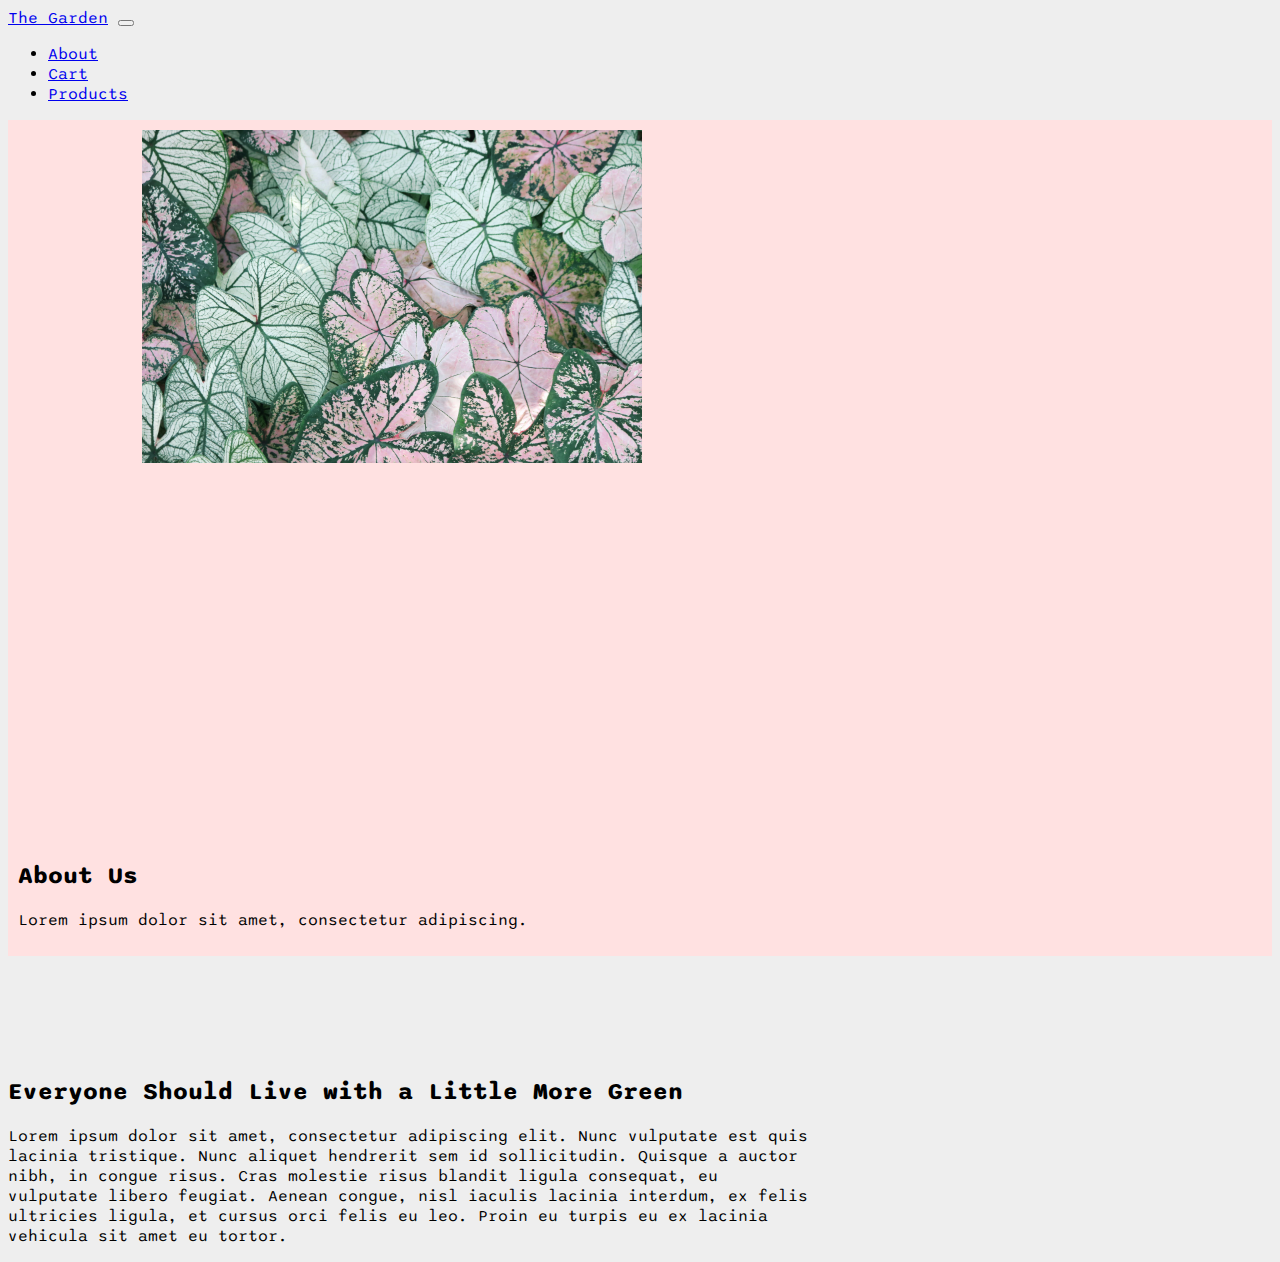
<file: about.html>
<!DOCTYPE html>
<html lang="en">
  <head>
    <meta charset="utf-8" />
    <meta name="viewport" content="width=device-width, initial-scale=1" />
    <title>The Garden</title>
    <link
      href="https://cdn.jsdelivr.net/npm/bootstrap@5.2.2/dist/css/bootstrap.min.css"
      rel="stylesheet"
      integrity="sha384-Zenh87qX5JnK2Jl0vWa8Ck2rdkQ2Bzep5IDxbcnCeuOxjzrPF/et3URy9Bv1WTRi"
      crossorigin="anonymous"
    />
    <link href="/css/style.css" rel="stylesheet" />
    <link
      rel="stylesheet"
      href="https://cdnjs.cloudflare.com/ajax/libs/font-awesome/6.2.0/css/all.min.css"
      integrity="sha512-xh6O/CkQoPOWDdYTDqeRdPCVd1SpvCA9XXcUnZS2FmJNp1coAFzvtCN9BmamE+4aHK8yyUHUSCcJHgXloTyT2A=="
      crossorigin="anonymous"
      referrerpolicy="no-referrer"
    />
    <link rel="preconnect" href="https://fonts.googleapis.com">
    <link rel="preconnect" href="https://fonts.gstatic.com" crossorigin>
    <link href="https://fonts.googleapis.com/css2?family=Sono&display=swap" rel="stylesheet">
  </head>
  <div>
    <nav class="navbar navbar-expand-lg navbar-light bg-light">
      <div class="container-fluid">
        <a class="navbar-brand" href="/index.html">The Garden</a>
        <button
          class="navbar-toggler"
          type="button"
          data-bs-toggle="collapse"
          data-bs-target="#navbarNav"
          aria-controls="navbarNav"
          aria-expanded="false"
          aria-label="Toggle navigation"
        >
          <span class="navbar-toggler-icon"></span>
        </button>
        <div class="collapse navbar-collapse" id="navbarNav">
          <ul class="navbar-nav">
           
            <li class="nav-item">
              <a class="nav-link" href="/about.html">About</a>
            </li>
            <li class="nav-item">
              <a class="nav-link" href="/cart.html">Cart</a>
            </li>
           
            <li class="nav-item">
              <a class="nav-link" href="/products.html">Products</a>
            </li>
          </ul>
        </div>
      </div>
    </nav>
</div>

<div class="container">
   <div class="row" id="row">
    <div class="col-6">
        <img src="about.jpg" alt="image of house plants" class="house-plants-img d-flex">
    </div>

    <div class="col-6">

        <h2 class="about-text">About Us</h2>
        <p>Lorem ipsum dolor sit amet, consectetur adipiscing.</p>
    </div>
   </div>
</div> 
<h2 class="text-center" id="everyone">Everyone Should Live with a Little More Green</h2>

<div class="d-flex justify-content-center">
<div class="everyone-text text-center">
<p >Lorem ipsum dolor sit amet, consectetur adipiscing elit. Nunc vulputate est quis lacinia tristique. Nunc aliquet hendrerit sem id sollicitudin. Quisque a auctor nibh, in congue risus. Cras molestie risus blandit ligula consequat, eu vulputate libero feugiat. Aenean congue, nisl iaculis lacinia interdum, ex felis ultricies ligula, et cursus orci felis eu leo. Proin eu turpis eu ex lacinia vehicula sit amet eu tortor.</p> 
</div>   
</div>


    <script
      src="https://cdn.jsdelivr.net/npm/bootstrap@5.2.2/dist/js/bootstrap.bundle.min.js"
      integrity="sha384-OERcA2EqjJCMA+/3y+gxIOqMEjwtxJY7qPCqsdltbNJuaOe923+mo//f6V8Qbsw3"
      crossorigin="anonymous"
    ></script>
  </body>
</html>
</file>
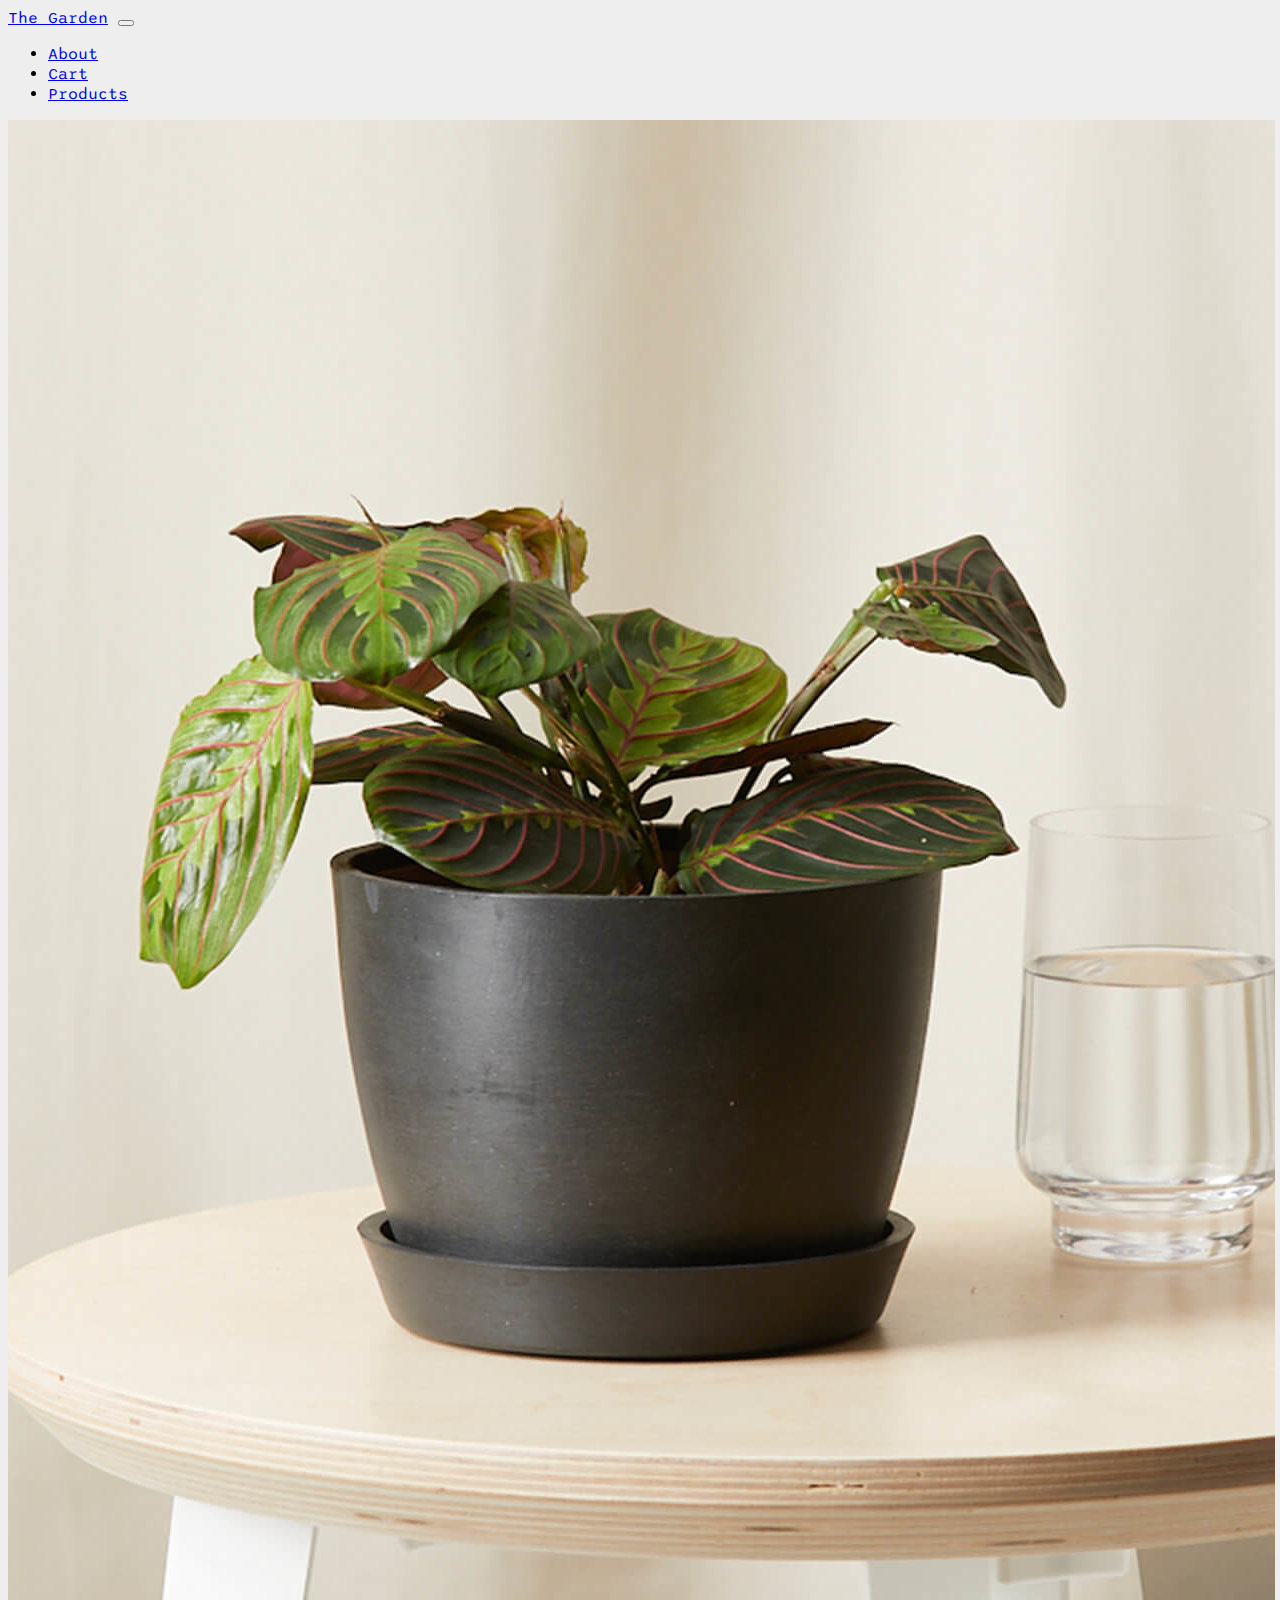
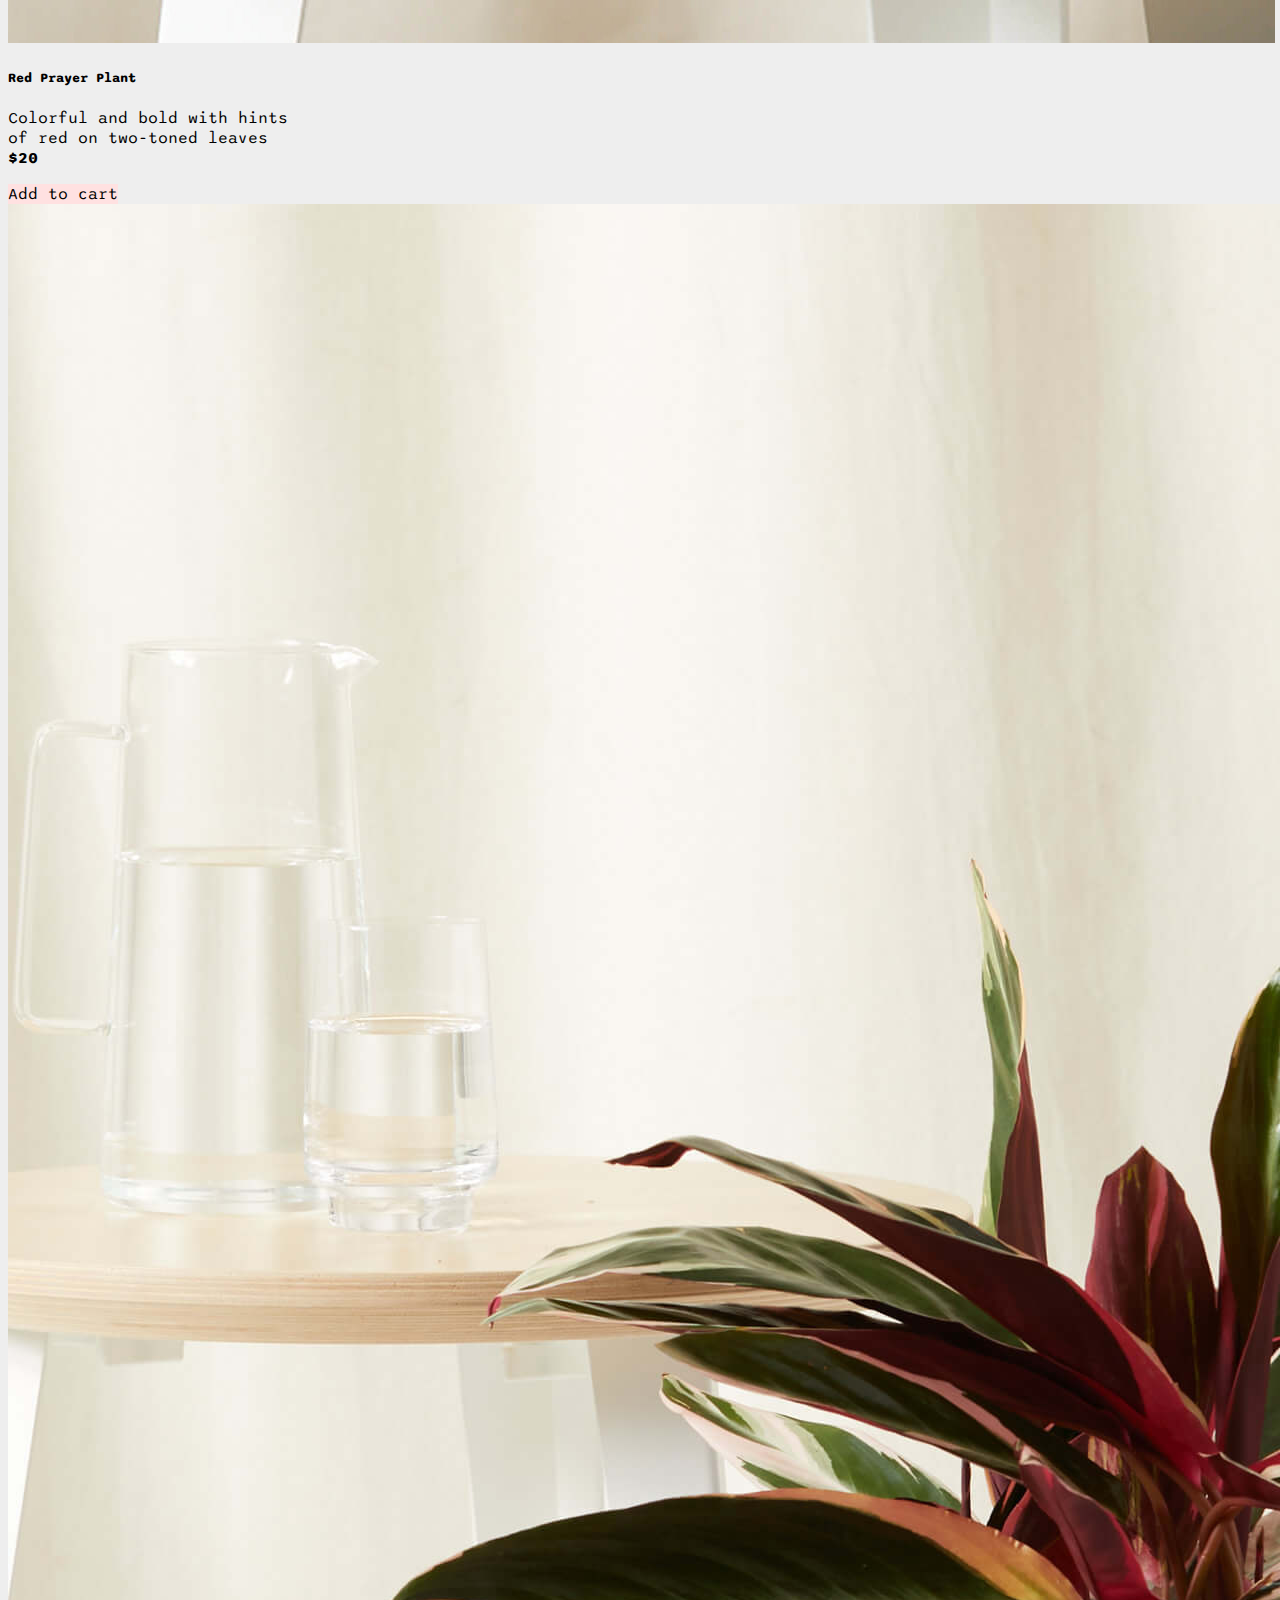
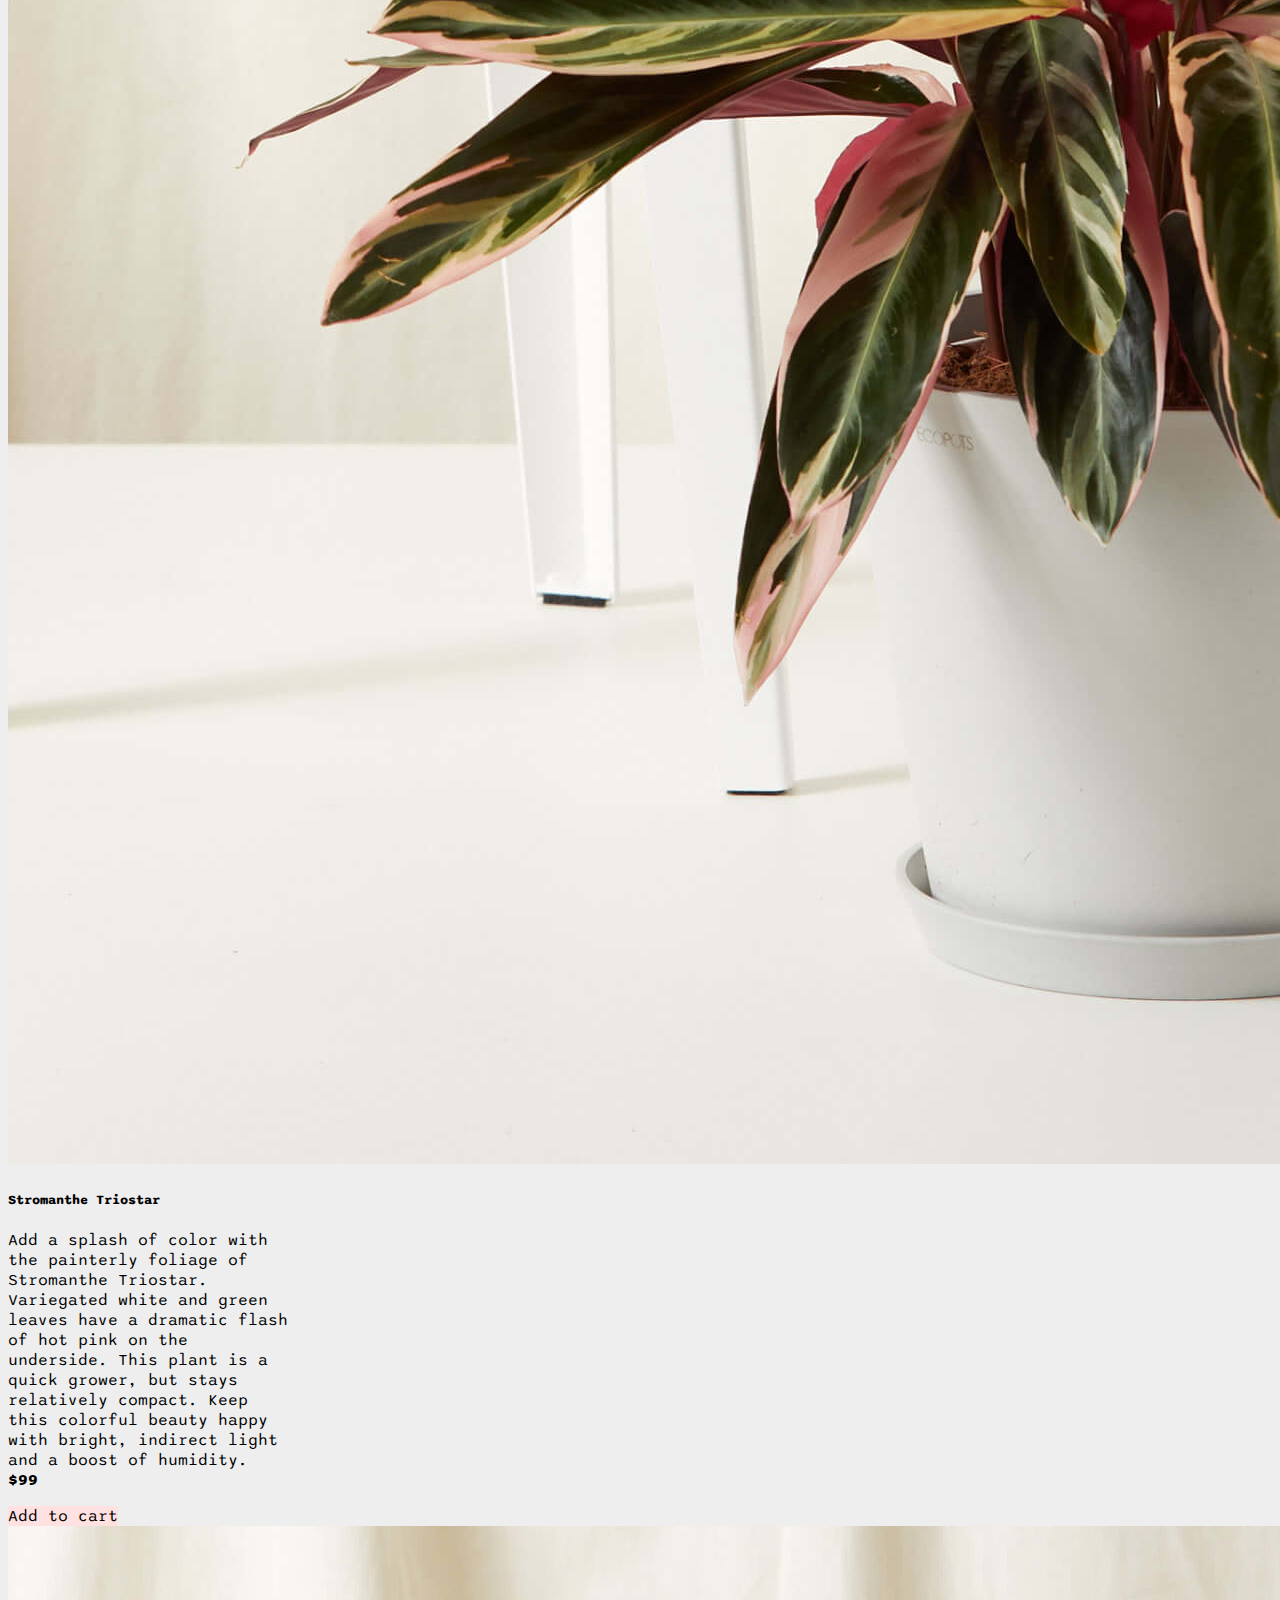
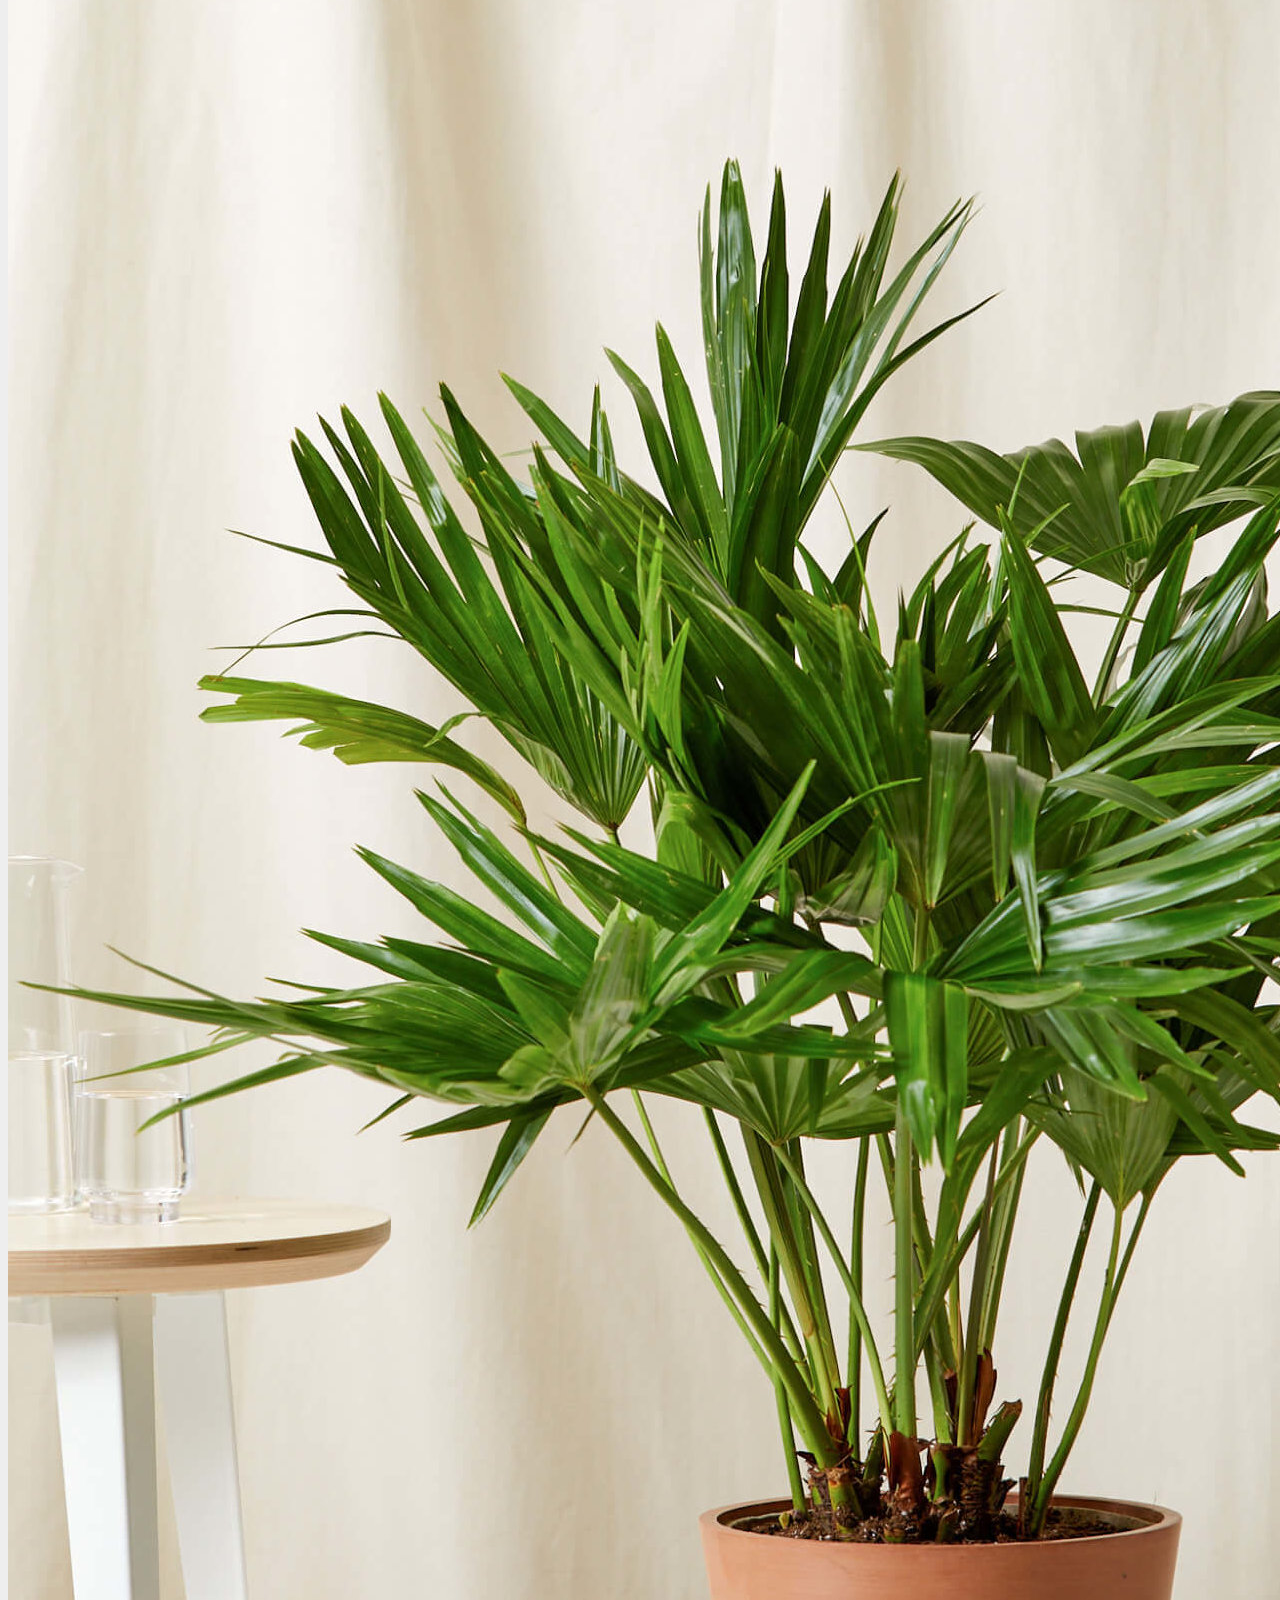
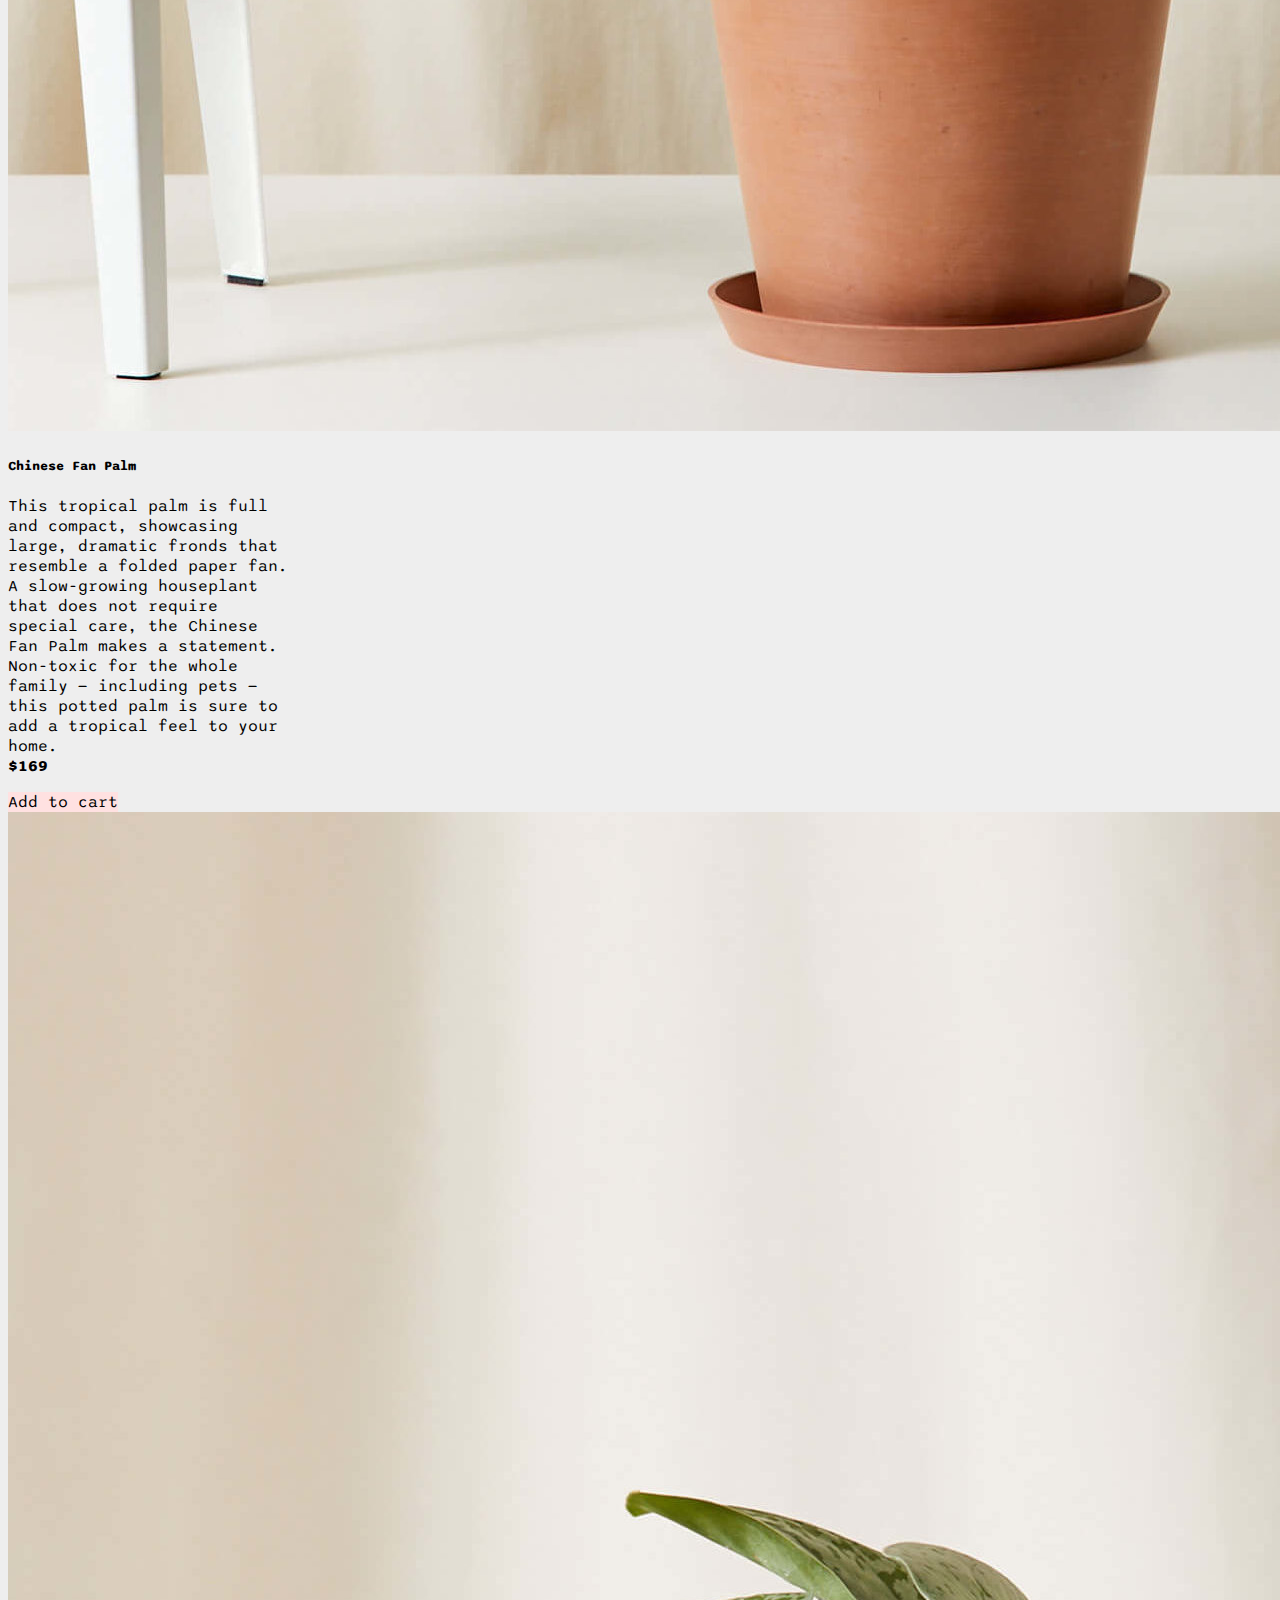
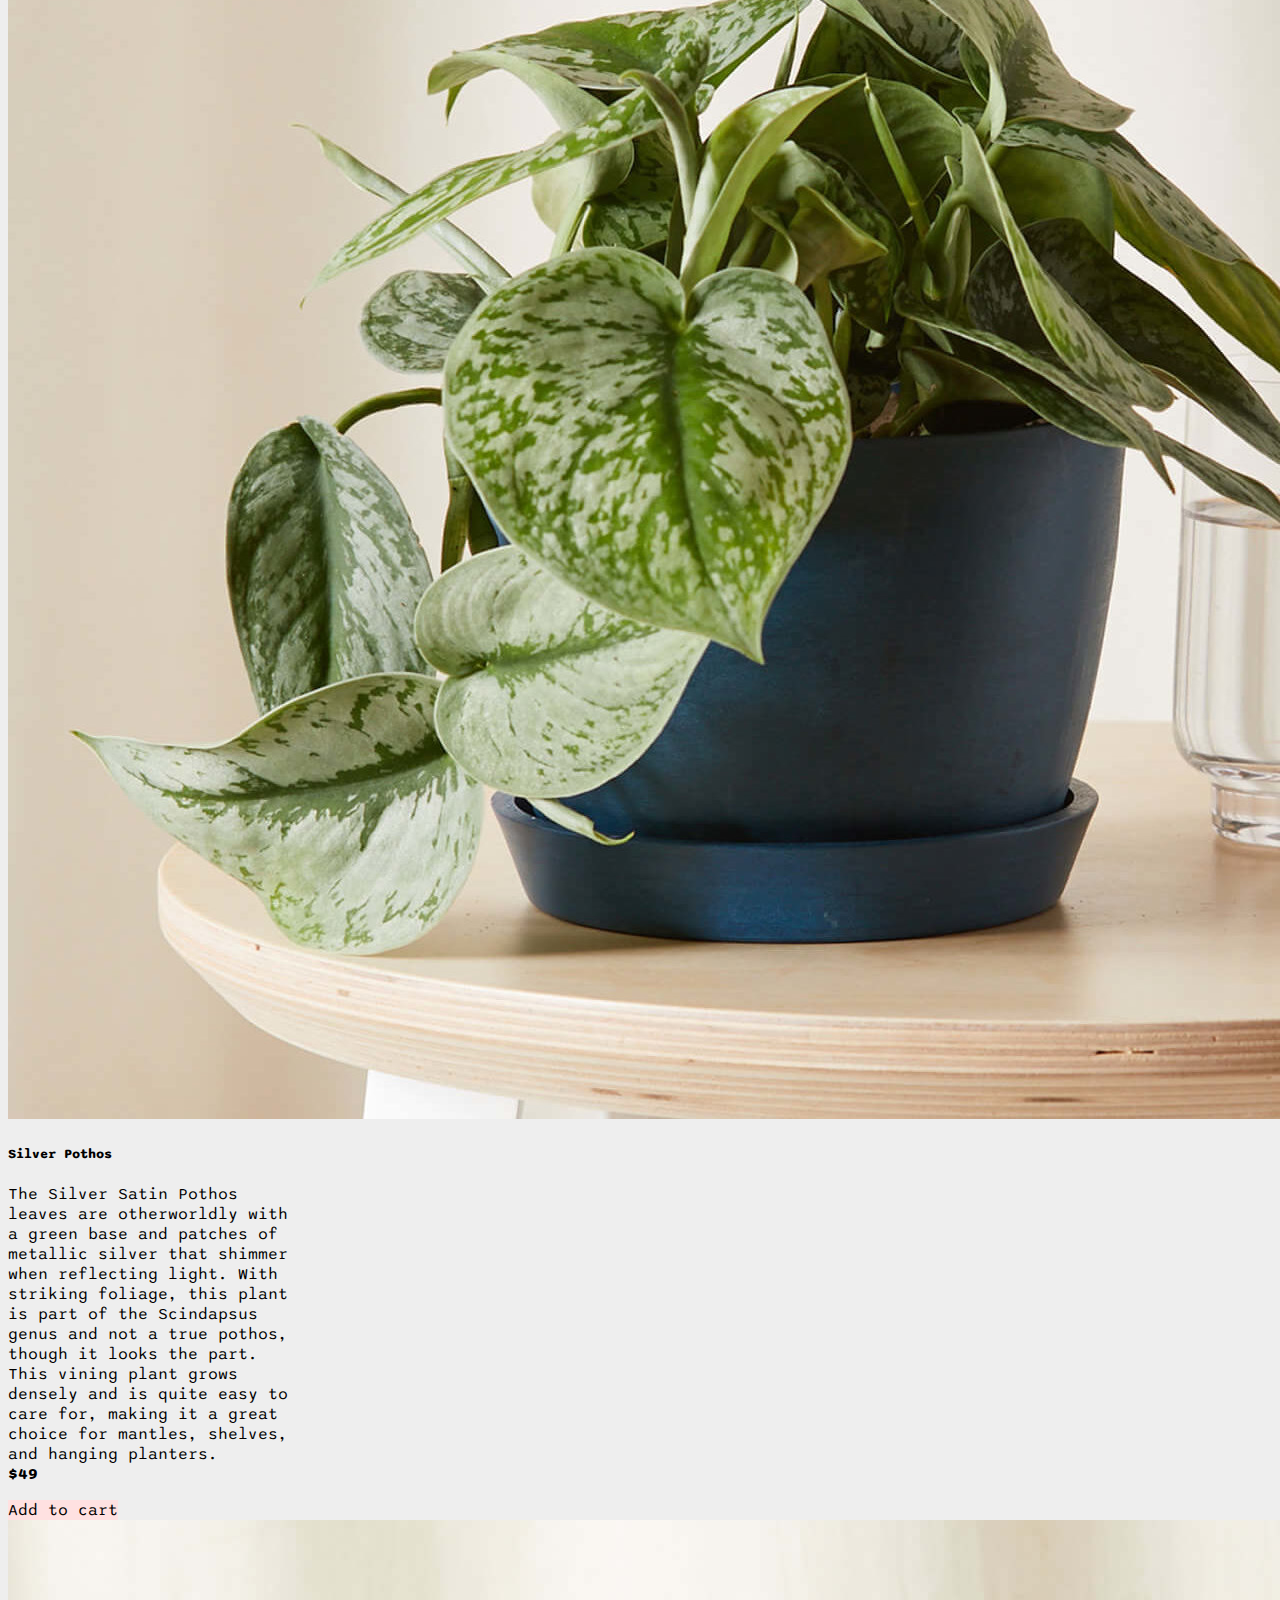
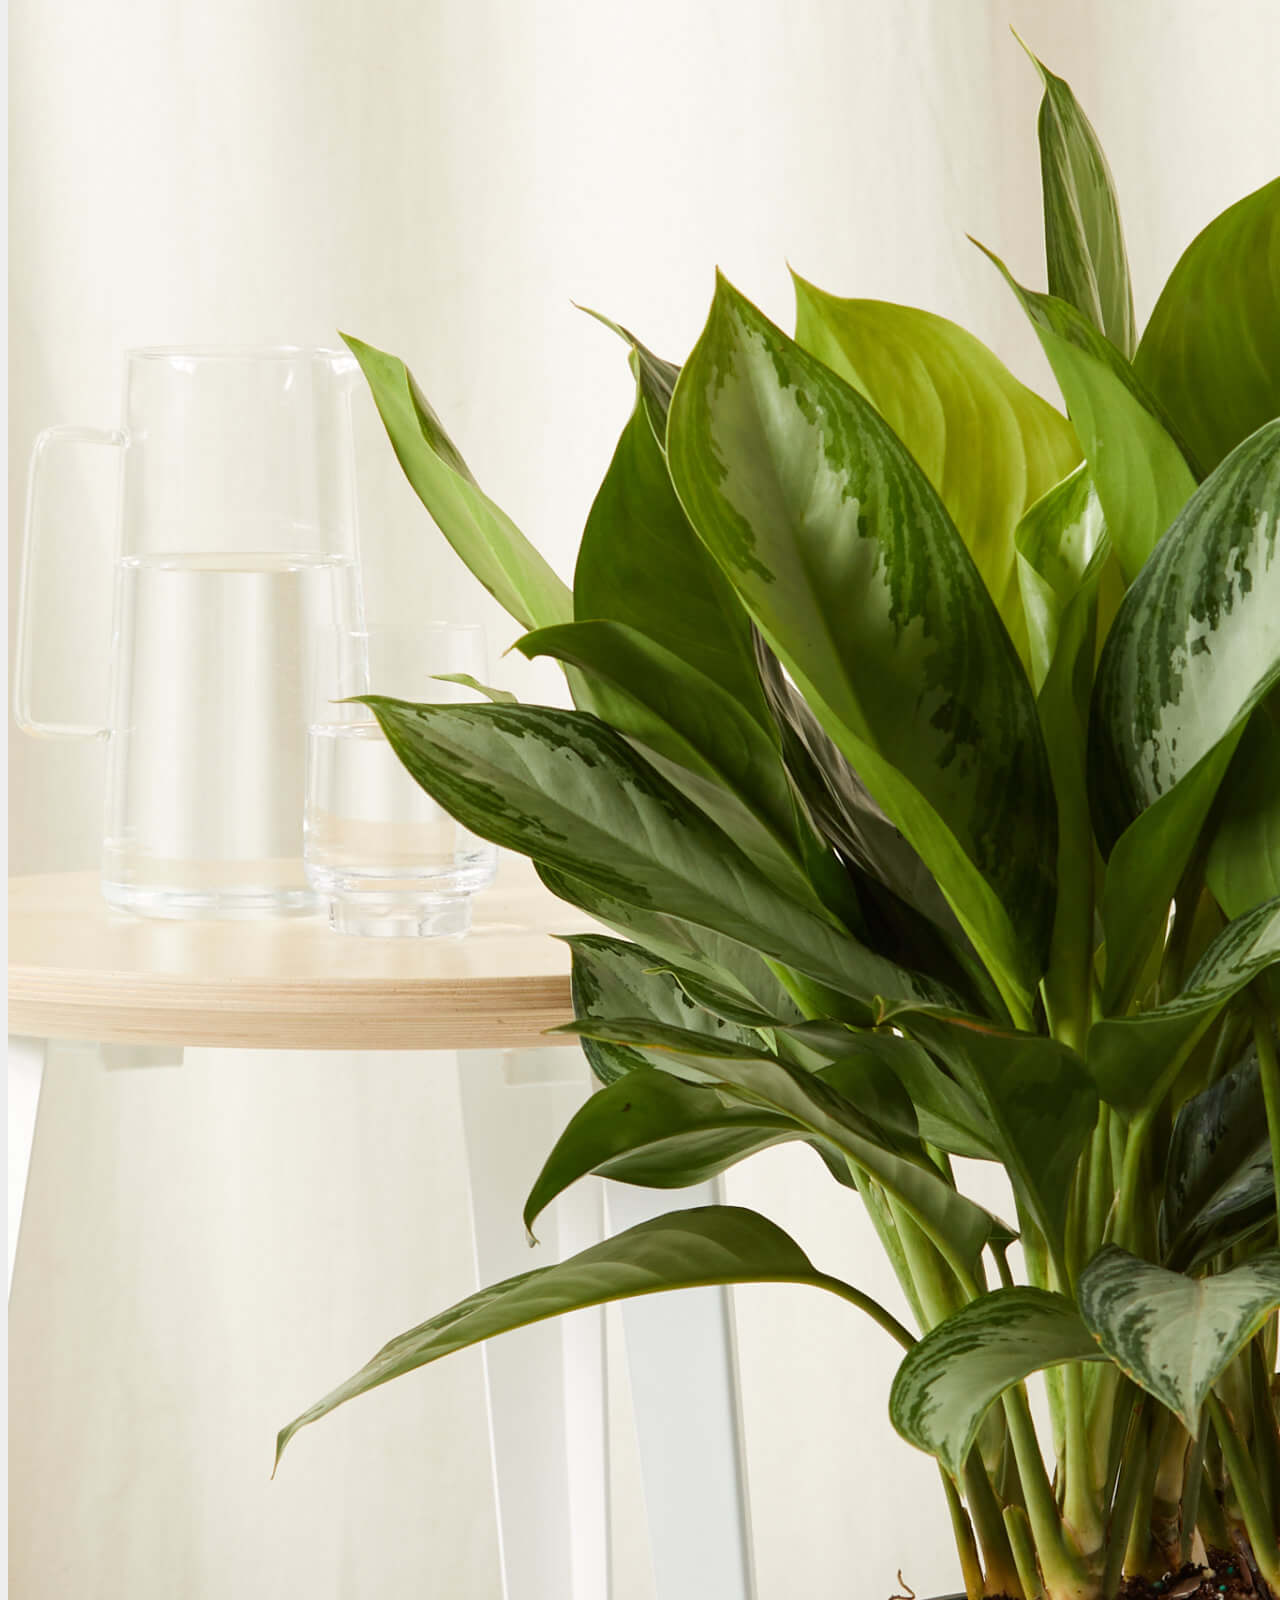
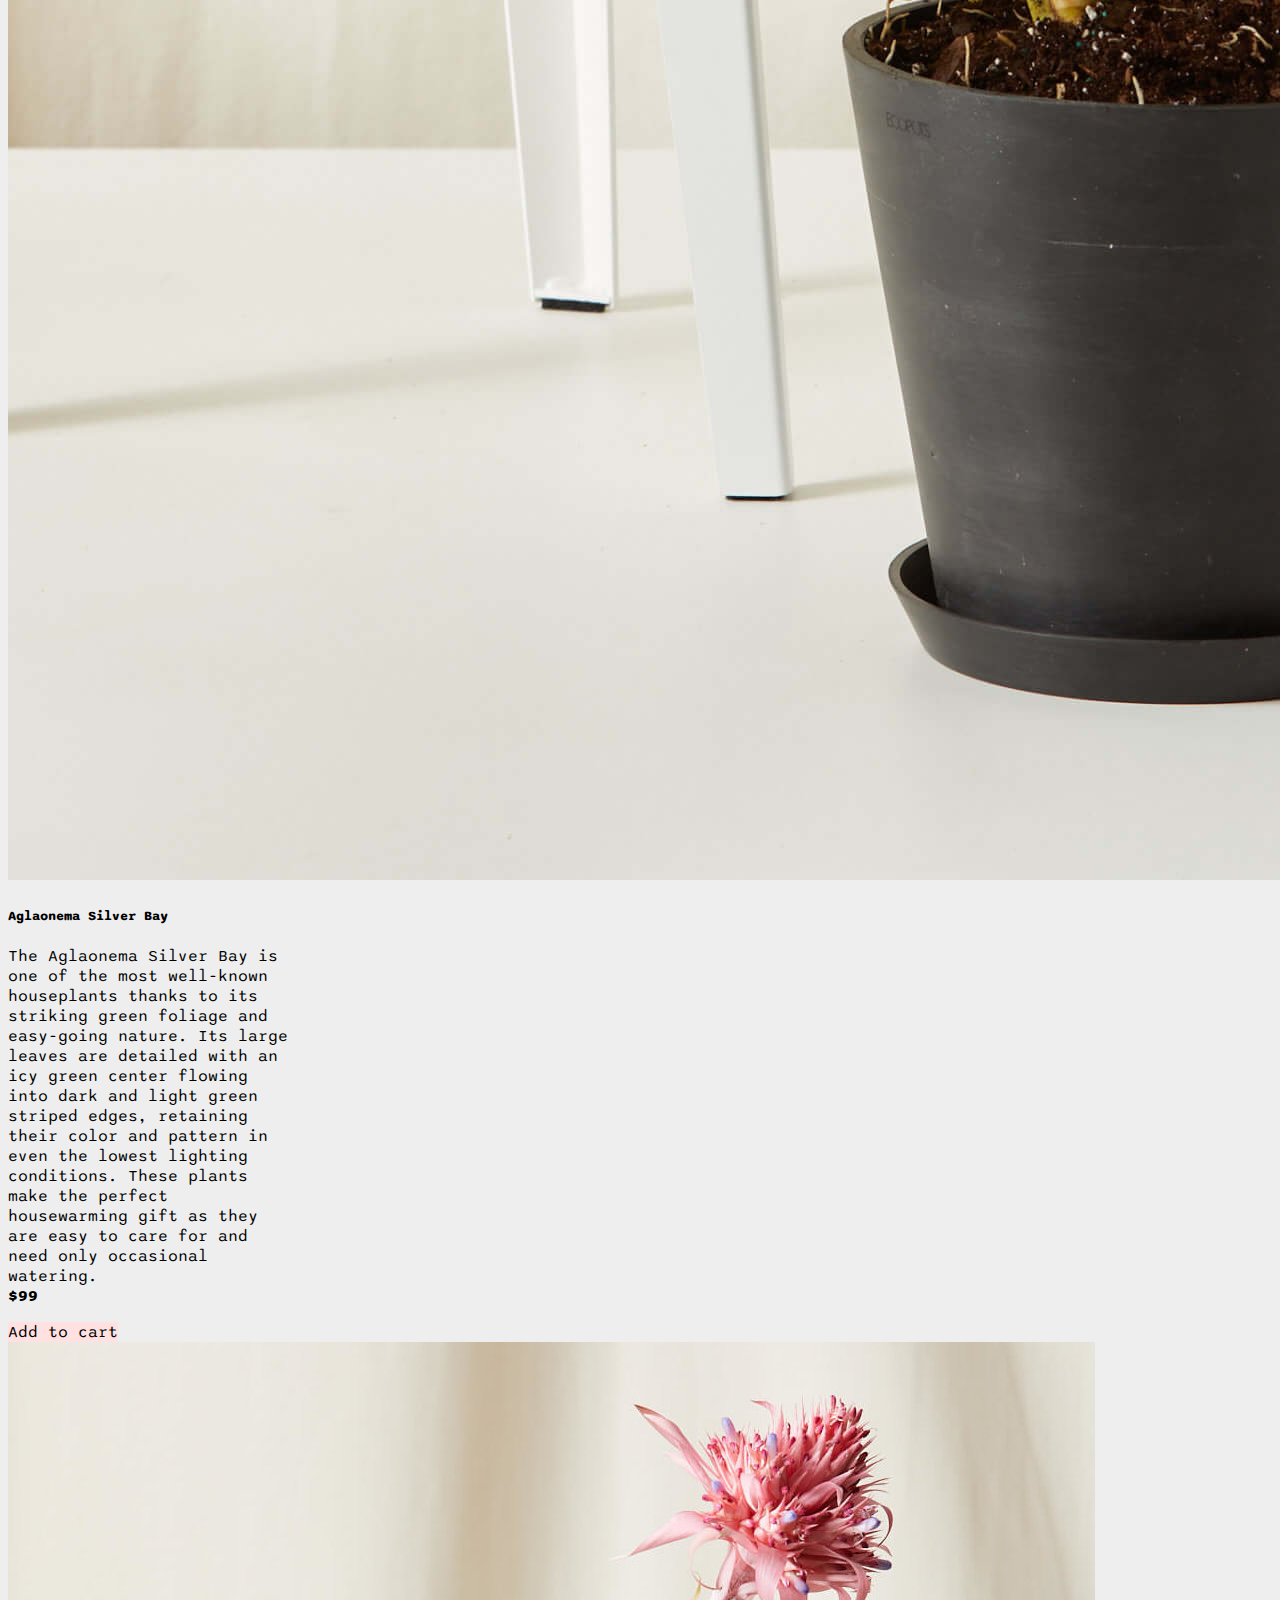
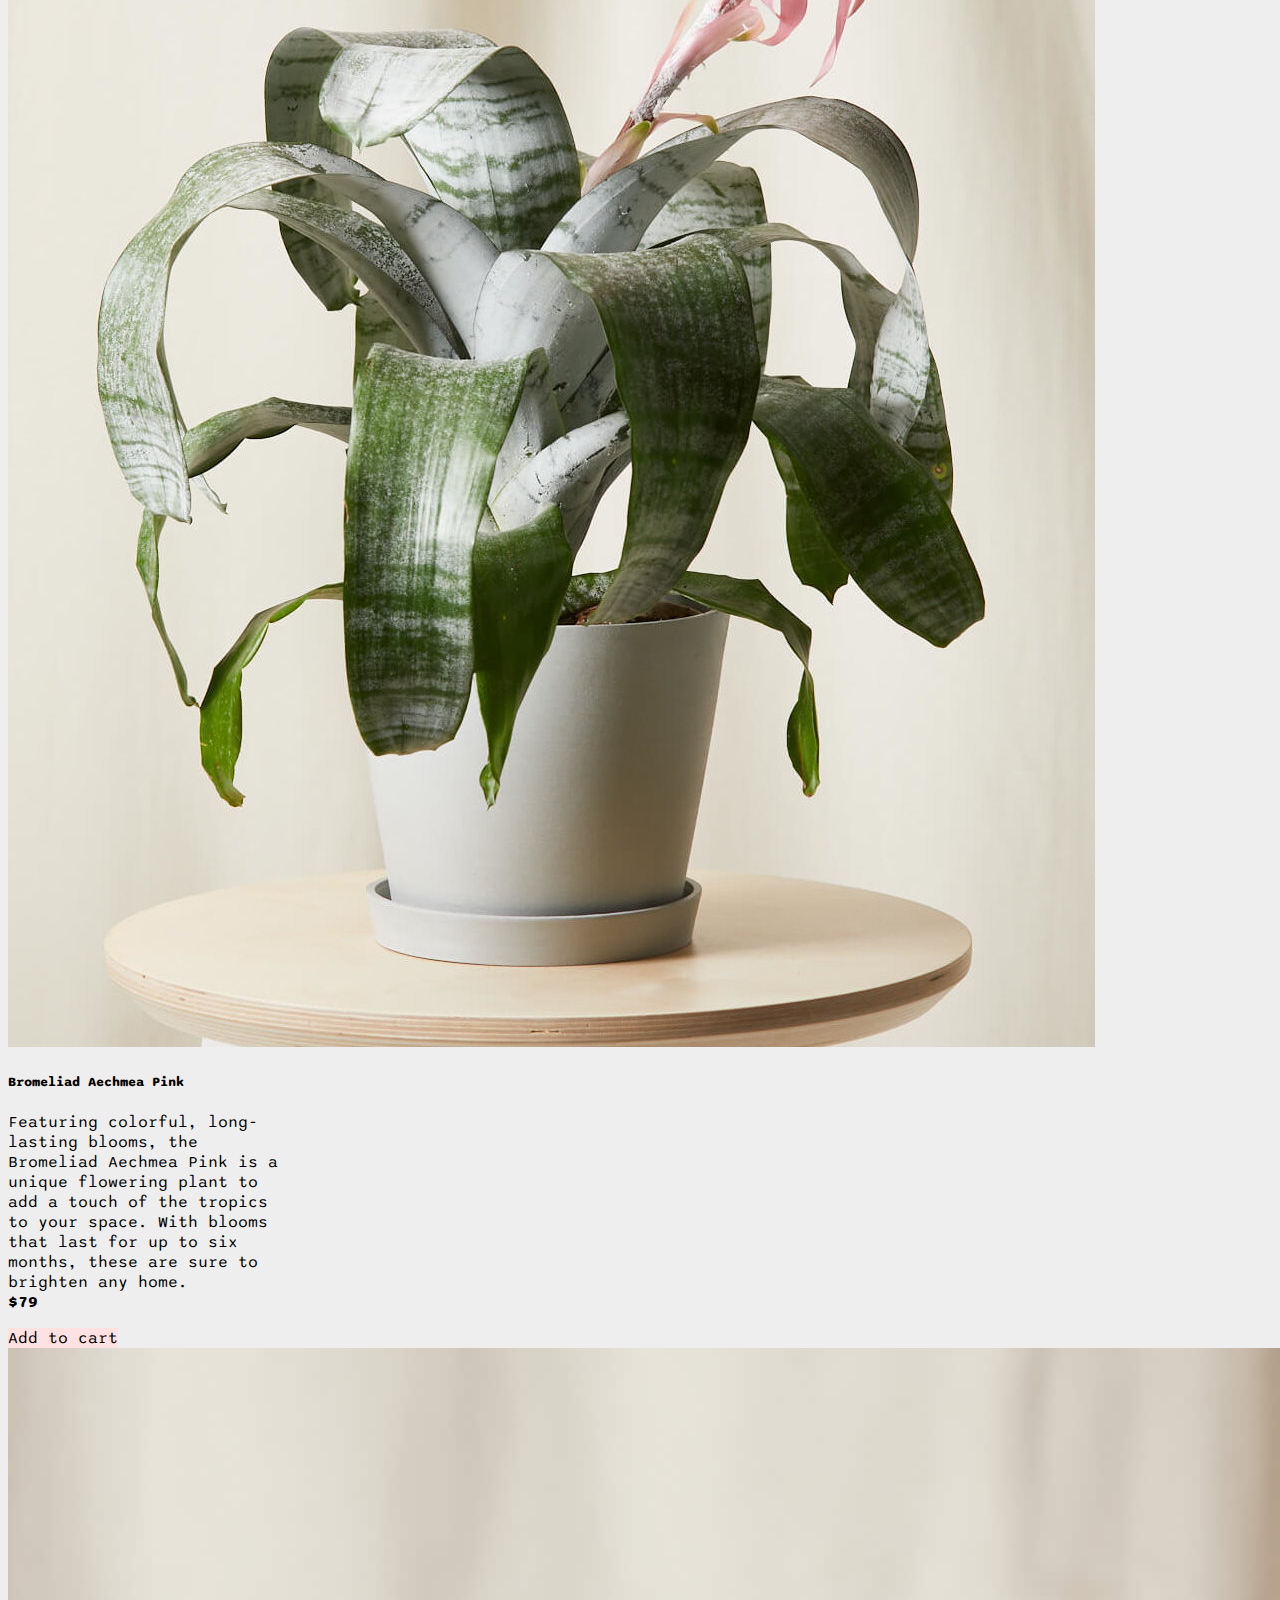
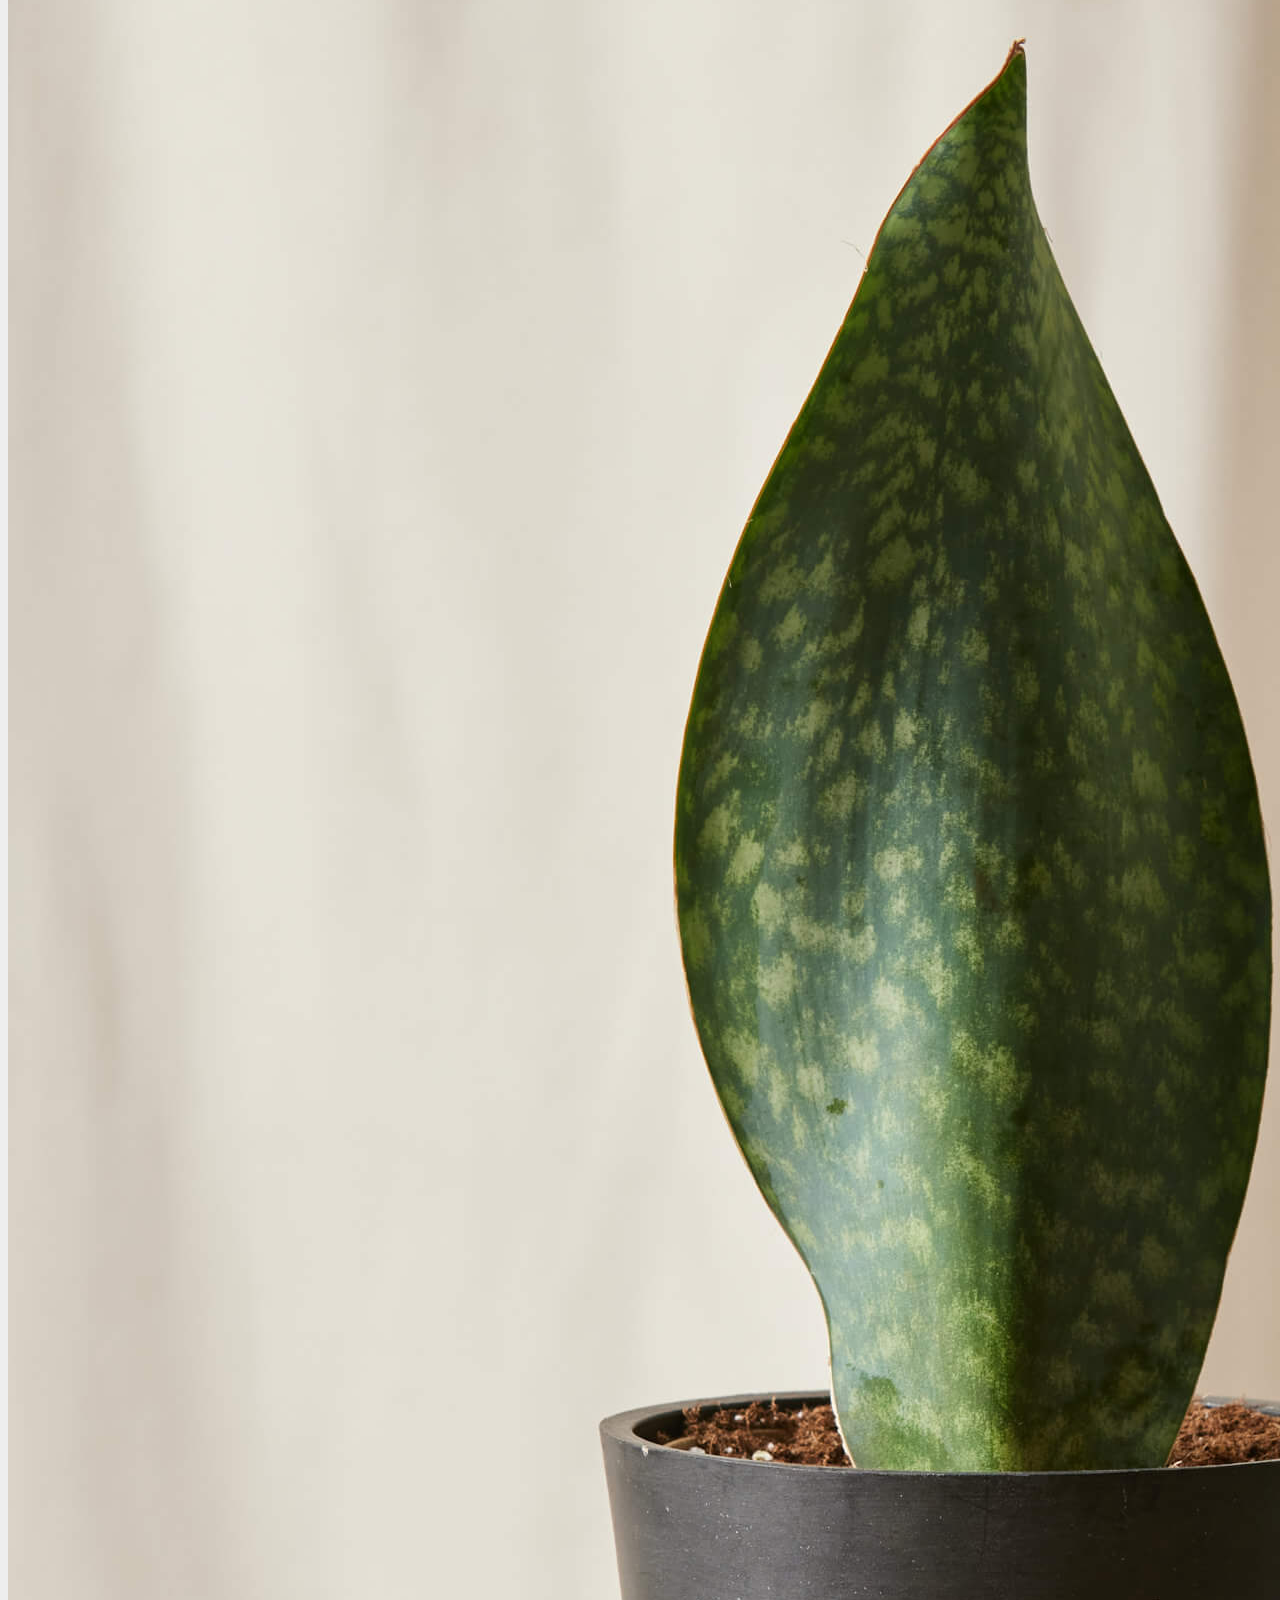
<file: products.html>
<!DOCTYPE html>
<html lang="en">
  <head>
    <meta charset="utf-8" />
    <meta name="viewport" content="width=device-width, initial-scale=1" />
    <title>The Garden</title>
    <link
      href="https://cdn.jsdelivr.net/npm/bootstrap@5.2.2/dist/css/bootstrap.min.css"
      rel="stylesheet"
      integrity="sha384-Zenh87qX5JnK2Jl0vWa8Ck2rdkQ2Bzep5IDxbcnCeuOxjzrPF/et3URy9Bv1WTRi"
      crossorigin="anonymous"
    />
    <link href="/css/style.css" rel="stylesheet" />
    <link
      rel="stylesheet"
      href="https://cdnjs.cloudflare.com/ajax/libs/font-awesome/6.2.0/css/all.min.css"
      integrity="sha512-xbO/CkQoPOWDdYTDqeRdPCVd1SpvCA9XXcUnZS2FmJNp1coAFzvtCN9BmamE+4aHK8yyUHUSCcJHgXloTyT2A=="
      crossorigin="anonymous"
      referrerpolicy="no-referrer"
    />
    <link rel="preconnect" href="https://fonts.googleapis.com">
    <link rel="preconnect" href="https://fonts.gstatic.com" crossorigin>
    <link href="https://fonts.googleapis.com/css2?family=Sono&display=swap" rel="stylesheet">
  </head>
  <body>
    <nav class="navbar navbar-expand-lg navbar-light bg-light">
      <div class="container-fluid">
        <a class="navbar-brand" href="/index.html">The Garden</a>
        <button
          class="navbar-toggler"
          type="button"
          data-bs-toggle="collapse"
          data-bs-target="#navbarNav"
          aria-controls="navbarNav"
          aria-expanded="false"
          aria-label="Toggle navigation"
        >
          <span class="navbar-toggler-icon"></span>
        </button>
        <div class="collapse navbar-collapse" id="navbarNav">
          <ul class="navbar-nav">
           
            <li class="nav-item">
              <a class="nav-link" href="/about.html">About</a>
            </li>
            <li class="nav-item">
              <a class="nav-link" href="/cart.html">Cart</a>
            </li>
          
            <li class="nav-item">
              <a class="nav-link" href="/products.html">Products</a>
            </li>
          </ul>
        </div>
      </div>
    </nav>
    <script
      src="https://cdn.jsdelivr.net/npm/bootstrap@5.2.2/dist/js/bootstrap.bundle.min.js"
      integrity="sha384-OERcA2EqjJCMA+/3y+gxIOqMEjwtxJY7qPCqsdltbNJuaOe923+mo//f6V8Qbsw3"
      crossorigin="anonymous"
    ></script>

    <div class="container">
        <div class="row p-4">
            <div class="col">
    <div class="card" style="width: 18rem;">
        <img src="/p1.jpg" class="card-img-top" alt="image of a plant">
        <div class="card-body">
          <h5 class="card-title">Red Prayer Plant</h5>
          <p class="card-text">
            Colorful and bold with hints of red on two-toned leaves
             <br/><b>$20</b></p>
          <a class="btn productBtn">Add to cart</a>
        </div>
      </div>
    </div>

    <div class="col">
      <div class="card" style="width: 18rem;">
        <img src="p2.jpg" class="card-img-top" alt="image of a plant">
        <div class="card-body">
          <h5 class="card-title">Stromanthe Triostar</h5>
          <p class="card-text">Add a splash of color with the painterly foliage of Stromanthe Triostar. Variegated white and green leaves have a dramatic flash of hot pink on the underside. This plant is a quick grower, but stays relatively compact. Keep this colorful beauty happy with bright, indirect light and a boost of humidity. <br/> <b>$99</b></p>
          <a class="btn productBtn">Add to cart</a>
        </div>
      </div>
    </div>

    <div class="col">
      <div class="card" style="width: 18rem;">
        <img src="p3.jpg" class="card-img-top" alt="image of a plant">
        <div class="card-body">
          <h5 class="card-title">Chinese Fan Palm</h5>
          <p class="card-text">This tropical palm is full and compact, showcasing large, dramatic fronds that resemble a folded paper fan. A slow-growing houseplant that does not require special care, the Chinese Fan Palm makes a statement. Non-toxic for the whole family — including pets — this potted palm is sure to add a tropical feel to your home.<br/> <b>$169</b></p>
          <a class="btn productBtn">Add to cart</a>
        </div>
      </div>
    </div>
</div>

<div class="row p-4">
    <div class="col">
      <div class="card" style="width: 18rem;">
        <img src="p4.jpeg" class="card-img-top" alt="image of a plant">
        <div class="card-body">
          <h5 class="card-title">Silver Pothos</h5>
          <p class="card-text">The Silver Satin Pothos leaves are otherworldly with a green base and patches of metallic silver that shimmer when reflecting light. With striking foliage, this plant is part of the Scindapsus genus and not a true pothos, though it looks the part. This vining plant grows densely and is quite easy to care for, making it a great choice for mantles, shelves, and hanging planters.<br/> <b>$49</b></p>
          <a class="btn productBtn">Add to cart</a>
        </div>
      </div>
      </div>

      <div class="col">
      <div class="card" style="width: 18rem;">
        <img src="p5.jpg" class="card-img-top" alt="image of a plant">
        <div class="card-body">
          <h5 class="card-title">Aglaonema Silver Bay</h5>
          <p class="card-text">The Aglaonema Silver Bay is one of the most well-known houseplants thanks to its striking green foliage and easy-going nature. Its large leaves are detailed with an icy green center flowing into dark and light green striped edges, retaining their color and pattern in even the lowest lighting conditions. These plants make the perfect housewarming gift as they are easy to care for and need only occasional watering.<br/><b>$99</b></p>
          <a class="btn productBtn">Add to cart</a>
        </div>
      </div>
      </div>

      <div class="col">
      <div class="card" style="width: 18rem;">
        <img src="p6.jpg" class="card-img-top" alt="image of a plant">
        <div class="card-body">
          <h5 class="card-title">Bromeliad Aechmea Pink</h5>
          <p class="card-text">Featuring colorful, long-lasting blooms, the Bromeliad Aechmea Pink is a unique flowering plant to add a touch of the tropics to your space. With blooms that last for up to six months, these are sure to brighten any home.<br/><b>$79</b></p>
          <a class="btn productBtn">Add to cart</a>
        </div>
      </div>
      </div>
    </div>


<div class="row p-4">
    <div class="col">
      <div class="card" style="width: 18rem;">
        <img src="p7.jpg" class="card-img-top" alt="image of a plant">
        <div class="card-body">
          <h5 class="card-title">Whale Fin Sansevieria</h5>
          <p class="card-text">Making a huge statement with just one leaf, the Whale Fin Sansevieria is quite the standout among houseplants. These Sansevierias do well with infrequent waterings and can tolerate low to indirect bright light. Dust regularly to deter pests and keep the unique dappled pattern looking its best. <br/> <b>$79</b></p>
          <a class="btn productBtn">Add to cart</a>
        </div>
      </div>
    </div>

<div class="col">
      <div class="card" style="width: 18rem;">
        <img src="p8.jpg" class="card-img-top" alt="image of a plant">
        <div class="card-body">
          <h5 class="card-title">Bromeliad Summer</h5>
          <p class="card-text">A colorful and low-maintenance air plant, the Bromeliad Summer is a striking houseplant that adds warmth to your home. With a bright and cheery magenta flower, this bromeliad is pet-friendly and makes for a great gift for any plant lover or beginner plant parent.<br/><b>$44</b></p>
          <a class="btn productBtn">Add to cart</a>
        </div>
      </div>
    </div>

    <div class="col">
      <div class="card" style="width: 18rem;">
        <img src="p9.jpg" class="card-img-top" alt="image of a plant">
        <div class="card-body">
          <h5 class="card-title">Calathea Pinstripe</h5>
          <p class="card-text">This Calathea Pinstripe is sure to stand out in any collection with its dark green leaves painted with thin pink stripes. As part of the “prayer plant” family, this plant will raise its leaves at night and fan back out during the day in response to lighting. Calatheas need a little bit more attention than hands-off plants, so keep this plant happy in a warm humid spot with the soil kept evenly moist.<br/><b>$39</b></p>
          <a class="btn productBtn">Add to cart</a>
        </div>
      </div>
    </div>
</div>
    </div>

  </body>
</html>
</file>
<file: css/style.css>
#hero-image {
  background-image: url("../hero.jpg");
  background-size: cover;
}

#hero-header {
  color: #eeeeee;
  text-align: right;
  font-size: 30px;
  background-color: #829460;
}

@media (min-width: 768px) {
  #hero-image {
    height: 600px;
  }
}

.about {
  background-color: #829460;
}

.about-text {
  padding-top: 30%;
}

.house-plants-img {
  width: 500px;
  padding-left: 10%;
}

#everyone {
  padding-top: 8%;
}

.everyone-text {
  width: 800px;
}

#first-row-product {
  padding-top: 90px;
}

body {
  background-color: #eeeeee;
  font-family: "Sono", sans-serif;
}

#row {
  background-color: #ffe1e1;
  padding: 10px;
}

.checkout-btn {
  display: flex;
  justify-content: end;
  padding-right: 90px;
}
.checkoutBtn {
  background-color: #ffe1e1;
  font-size: 20px;
}

.checkoutBtn {
  background-color: #ffe1e1;
  border: 0;
}

.cart {
  padding-bottom: 200px;
}

.shopBtn {
  background-color: #ffe1e1;
}

.productBtn {
  background-color: #ffe1e1;
}
</file>
